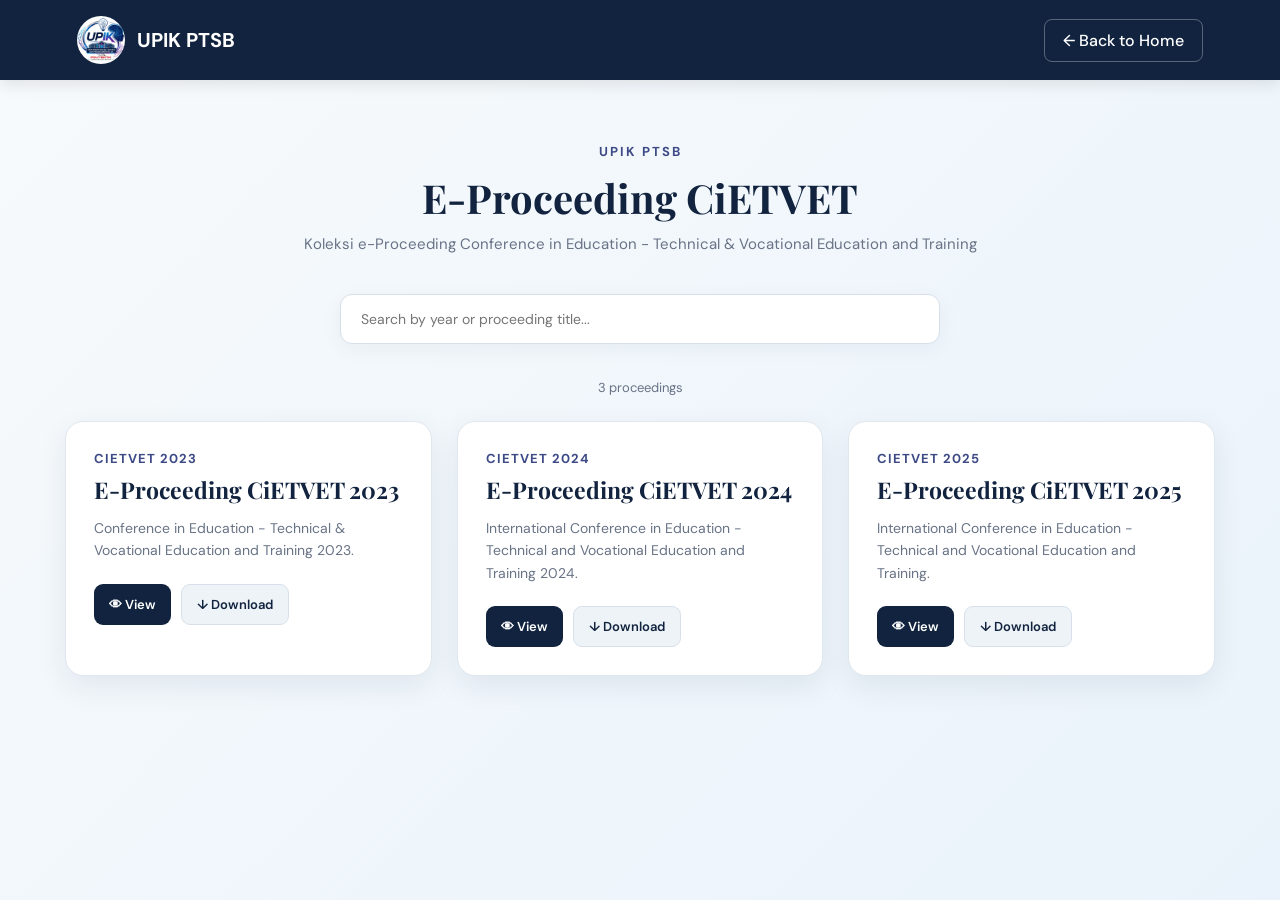
<file: e-proceeding.html>
<!DOCTYPE html>
<html lang="en">
<head>
    <meta charset="UTF-8">
    <meta name="viewport" content="width=device-width, initial-scale=1.0">
    <title>E-Proceeding CiETVET | UPIK PTSB</title>
    <link
        href="https://fonts.googleapis.com/css2?family=DM+Sans:wght@400;500;600;700&family=Playfair+Display:wght@600;700&display=swap"
        rel="stylesheet">

    <style>
        * {
            margin: 0;
            padding: 0;
            box-sizing: border-box;
        }
        body {
            font-family: "DM Sans", sans-serif;
            background: linear-gradient(135deg, #f7fafc, #eaf3fb);
            min-height: 100vh;
            color: #11233e;
        }
        header {
            height: 80px;
            background: #11233e;
            display: flex;
            align-items: center;
            justify-content: space-between;
            padding: 0 6%;
            box-shadow: 0 4px 15px rgba(0, 0, 0, 0.1);
        }
        .brand {
            display: flex;
            align-items: center;
            gap: 12px;
            text-decoration: none;
            color: white;
            font-size: 20px;
            font-weight: 700;
        }
        .brand img {
            width: 48px;
            height: 48px;
            border-radius: 50%;
            object-fit: cover;
        }
        .back-home {
            color: white;
            text-decoration: none;
            font-weight: 500;
            padding: 10px 18px;
            border: 1px solid rgba(255,255,255,0.3);
            border-radius: 8px;
            transition: 0.3s;
        }
        .back-home:hover {
            background: white;
            color: #11233e;
        }
        main {
            max-width: 1200px;
            margin: auto;
            padding: 60px 25px 80px;
        }
        .page-title {
            text-align: center;
            margin-bottom: 40px;
        }
        .page-title span {
            color: #3d4a86;
            font-size: 13px;
            font-weight: 700;
            letter-spacing: 2px;
            text-transform: uppercase;
        }
        .page-title h1 {
            font-family: "Playfair Display", serif;
            font-size: 40px;
            margin-top: 10px;
            color: #11233e;
        }
        .page-title p {
            margin-top: 10px;
            color: #687386;
            font-size: 15px;
        }
        .search-container {
            display: flex;
            justify-content: center;
            margin-bottom: 35px;
        }
        .search-box {
            width: 100%;
            max-width: 600px;
            padding: 15px 20px;
            border: 1px solid #d7e0ea;
            border-radius: 12px;
            background: white;
            font-family: "DM Sans", sans-serif;
            font-size: 14px;
            outline: none;
            box-shadow: 0 5px 20px rgba(17,35,62,0.05);
        }
        .search-box:focus {
            border-color: #5b9ecb;
            box-shadow: 0 0 0 3px rgba(91,158,203,0.12);
        }
        .result-info {
            text-align: center;
            color: #687386;
            font-size: 13px;
            margin-bottom: 25px;
        }
        .proceeding-list {
            display: grid;
            grid-template-columns: repeat(3, 1fr);
            gap: 25px;
        }
        .proceeding-card {
            background: white;
            border: 1px solid #e1e7ee;
            border-radius: 18px;
            padding: 28px;
            box-shadow: 0 10px 30px rgba(17,35,62,0.08);
            transition: 0.3s;
        }
        .proceeding-card:hover {
            transform: translateY(-5px);
            box-shadow: 0 15px 35px rgba(17,35,62,0.12);
        }
        .proceeding-icon {
            width: 60px;
            height: 60px;
            background: #11233e;
            color: white;
            border-radius: 14px;
            display: flex;
            align-items: center;
            justify-content: center;
            font-size: 28px;
            margin-bottom: 20px;
        }
        .proceeding-year {
            color: #3d4a86;
            font-size: 13px;
            font-weight: 700;
            letter-spacing: 1px;
            margin-bottom: 8px;
        }
        .proceeding-card h2 {
            font-family: "Playfair Display", serif;
            font-size: 23px;
            line-height: 1.3;
            color: #11233e;
            margin-bottom: 12px;
        }
        .proceeding-card p {
            color: #687386;
            font-size: 14px;
            line-height: 1.6;
            margin-bottom: 22px;
        }
        .button-group {
            display: flex;
            gap: 10px;
            flex-wrap: wrap;
        }
        .btn {
            text-decoration: none;
            border: none;
            padding: 11px 15px;
            border-radius: 9px;
            font-family: "DM Sans", sans-serif;
            font-size: 13px;
            font-weight: 600;
            cursor: pointer;
            transition: 0.3s;
        }
        .view-btn {
            background: #11233e;
            color: white;
        }
        .view-btn:hover {
            background: #263b5b;
        }
        .download-btn {
            background: #eef3f8;
            color: #11233e;
            border: 1px solid #d7e0ea;
        }
        .download-btn:hover {
            background: #dfe8f1;
        }
        .no-result {
            display: none;
            text-align: center;
            background: white;
            border: 1px solid #e1e7ee;
            border-radius: 18px;
            padding: 40px;
            color: #687386;
        }
        .modal {
            display: none;
            position: fixed;
            z-index: 9999;
            left: 0;
            top: 0;
            width: 100%;
            height: 100%;
            background: rgba(0,0,0,0.75);
            padding: 30px;
        }
        .modal-content {
            width: 100%;
            height: 100%;
            max-width: 1200px;
            margin: auto;
            background: white;
            border-radius: 15px;
            overflow: hidden;
            position: relative;
        }
        .modal-header {
            height: 60px;
            background: #11233e;
            color: white;
            display: flex;
            align-items: center;
            justify-content: space-between;
            padding: 0 20px;
        }
        .modal-header h3 {
            font-size: 16px;
        }
        .close-btn {
            background: none;
            border: none;
            color: white;
            font-size: 28px;
            cursor: pointer;
            line-height: 1;
        }
        .pdf-viewer {
            width: 100%;
            height: calc(100% - 60px);
            border: none;
        }
        @media (max-width: 900px) {
            .proceeding-list {
                grid-template-columns: repeat(2, 1fr);
            }
        }
        @media (max-width: 600px) {
            header {
                padding: 0 20px;
            }
            .brand span {
                font-size: 16px;
            }
            .back-home {
                font-size: 13px;
                padding: 8px 12px;
            }
            main {
                padding: 45px 15px 60px;
            }
            .page-title h1 {
                font-size: 31px;
            }
            .page-title p {
                font-size: 13px;
            }
            .proceeding-list {
                grid-template-columns: 1fr;
            }
            .proceeding-card {
                padding: 23px;
            }
            .button-group {
                flex-direction: column;
            }
            .btn {
                width: 100%;
                text-align: center;
            }
            .modal {
                padding: 10px;
            }
        }
    </style>
</head>

<body>
    <header>
        <a href="index.html" class="brand">
            <img
                src="logoupik.jpg"
                alt="UPIK PTSB"
            >
            <span>
                UPIK PTSB
            </span>
        </a>

        <a
            href="index.html"

            class="back-home"
        >
            ← Back to Home
        </a>
    </header>

    <main>
        <div class="page-title">
            <span>
                UPIK PTSB
            </span>

            <h1>
                E-Proceeding CiETVET
            </h1>

            <p>
                Koleksi e-Proceeding Conference in Education - Technical & Vocational Education and Training
            </p>
        </div>

        <div class="search-container">
            <input
                type="text"
                id="searchInput"
                class="search-box"
                placeholder="Search by year or proceeding title..."
                onkeyup="searchProceeding()"
            >
        </div>

        <div
            class="result-info"
            id="resultInfo"
        >
            3 proceedings
        </div>

        <div
            class="proceeding-list"
            id="proceedingList"
        >

            <div
                class="proceeding-card"
                data-search="2023 cietvet e-proceeding conference education technical vocational education training"
            >
                <div class="proceeding-year">
                    CIETVET 2023
                </div>

                <h2>
                    E-Proceeding CiETVET 2023
                </h2>

                <p>
                    Conference in Education - Technical & Vocational Education and Training 2023.
                </p>

                <div class="button-group">
                    <button
                        class="btn view-btn"
                        onclick="viewPDF('e-proceeding/E_PROCEEDING_CIETVET_2023.pdf', 'E-Proceeding CiETVET 2023')"
                    >
                        👁 View
                    </button>

                    <a
                        href="e-proceeding/E_PROCEEDING_CIETVET_2023.pdf"
                        download
                        class="btn download-btn"
                    >
                        ↓ Download
                    </a>
                </div>
            </div>

            <div
                class="proceeding-card"
                data-search="2024 cietvet e-proceeding international conference education technical vocational education training"
            >
                <div class="proceeding-year">
                    CIETVET 2024
                </div>

                <h2>
                    E-Proceeding CiETVET 2024
                </h2>

                <p>
                    International Conference in Education - Technical and Vocational Education and Training 2024.
                </p>

                <div class="button-group">
                    <button
                        class="btn view-btn"
                        onclick="viewPDF('e-proceeding/E_PROCEEDING_CIETVET_2024.pdf', 'E-Proceeding CiETVET 2024')"
                    >
                        👁 View
                    </button>

                    <a
                        href="e-proceeding/E_PROCEEDING_CIETVET_2024.pdf"
                        download
                        class="btn download-btn"
                    >
                        ↓ Download
                    </a>
                </div>
            </div>

            <div
                class="proceeding-card"
                data-search="2025 cietvet e-proceeding international conference education technical vocational education training"
            >
                <div class="proceeding-year">
                    CIETVET 2025
                </div>

                <h2>
                    E-Proceeding CiETVET 2025
                </h2>

                <p>
                    International Conference in Education - Technical and Vocational Education and Training.
                </p>


                <div class="button-group">
                    <button
                        class="btn view-btn"
                        onclick="viewPDF('e-proceeding/E_PROCEEDING_ICIETVET_2025.pdf', 'E-Proceeding CiETVET 2025')"
                    >
                        👁 View
                    </button>

                    <a
                        href="e-proceeding/E_PROCEEDING_ICIETVET_2025.pdf"
                        download
                        class="btn download-btn"
                    >
                        ↓ Download
                    </a>
                </div>
            </div>
        </div>

        <div
            class="no-result"
            id="noResult"
        >
            No proceeding found.
        </div>
    </main>

    <div
        class="modal"
        id="pdfModal"
    >
        <div class="modal-content">
            <div class="modal-header">
                <h3 id="pdfTitle">
                    E-Proceeding
                </h3>

                <button
                    class="close-btn"
                    onclick="closePDF()"
                >
                    ×
                </button>
            </div>

            <iframe
                id="pdfViewer"
                class="pdf-viewer"
                src=""
            >
            </iframe>
        </div>
    </div>

    <script>
        function searchProceeding() {
            const input =
                document
                .getElementById("searchInput")
                .value
                .toLowerCase()
                .trim();
            const cards =
                document
                .querySelectorAll(".proceeding-card");
            let visible = 0;
            cards.forEach(function(card) {
                const text =
                    card
                    .getAttribute("data-search")
                    .toLowerCase();
                if (text.includes(input)) {
                    card.style.display = "";
                    visible++;
                } else {
                    card.style.display = "none";
                }
            });
            document
                .getElementById("resultInfo")
                .textContent =
                visible +
                (visible === 1
                    ? " proceeding"
                    : " proceedings");
            if (visible === 0) {
                document
                    .getElementById("noResult")
                    .style.display = "block";
            } else {
                document
                    .getElementById("noResult")
                    .style.display = "none";
            }
        }
        function viewPDF(file, title) {
            document
                .getElementById("pdfTitle")
                .textContent = title;
            document
                .getElementById("pdfViewer")
                .src = file;
            document
                .getElementById("pdfModal")
                .style.display = "block";
            document.body.style.overflow = "hidden";
        }
        function closePDF() {
            document
                .getElementById("pdfModal")
                .style.display = "none";
            document
                .getElementById("pdfViewer")
                .src = "";
            document.body.style.overflow = "auto";

        }
        window.onclick = function(event) {
            const modal =
                document.getElementById("pdfModal");
            if (event.target === modal) {
                closePDF();
            }
        };
        document.addEventListener(
            "keydown",
            function(event) {
                if (event.key === "Escape") {
                    closePDF();
                }
            }
        );
    </script>
</body>
</html>
</file>
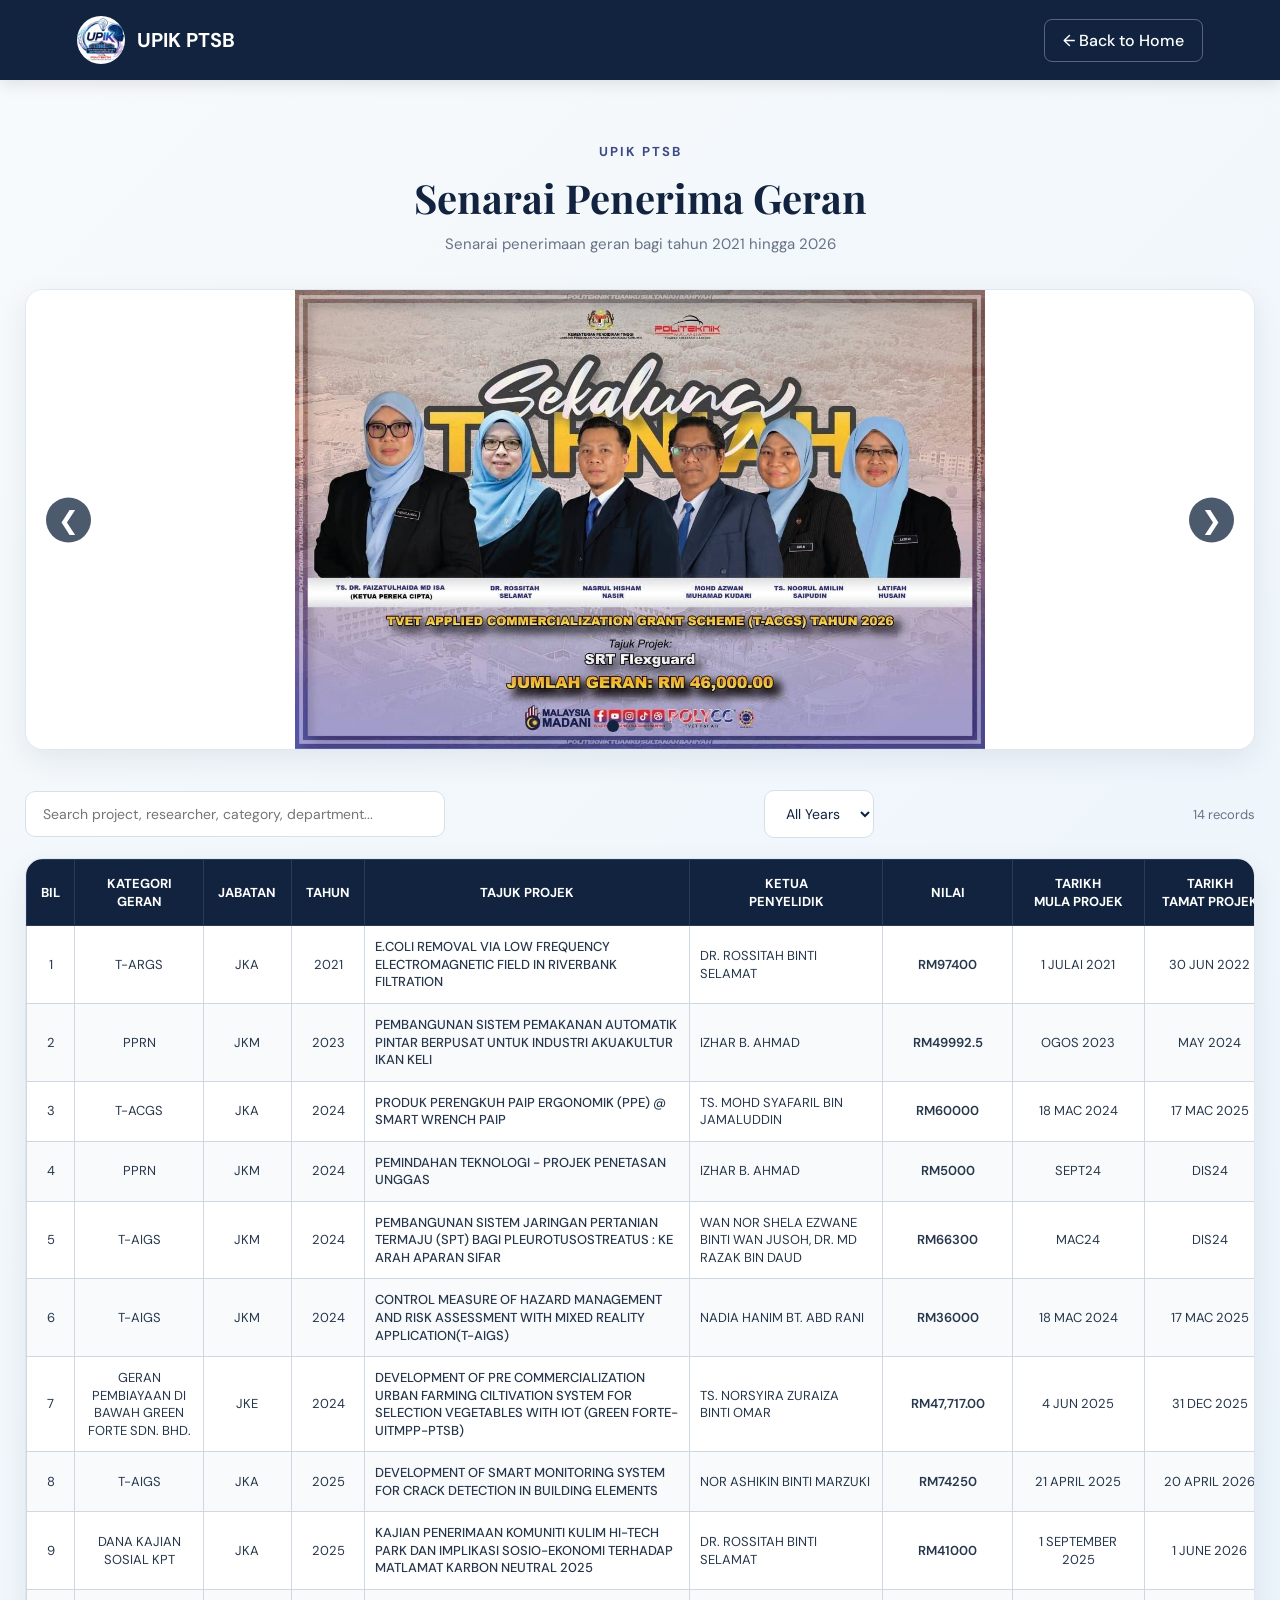
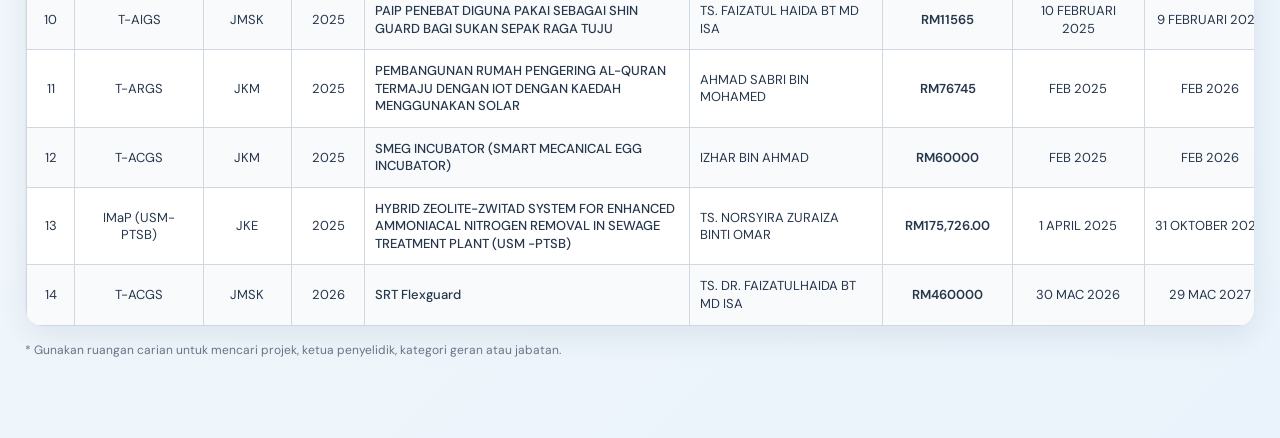
<file: senaraiPenerimaGeran.html>
<!DOCTYPE html>
<html lang="en">

<head>

    <meta charset="UTF-8">

    <meta name="viewport" content="width=device-width, initial-scale=1.0">

    <title>Senarai Penerima Geran | UPIK PTSB</title>

    <link
        href="https://fonts.googleapis.com/css2?family=DM+Sans:wght@400;500;600;700&family=Playfair+Display:wght@600;700&display=swap"
        rel="stylesheet">

    <style>

        * {
            margin: 0;
            padding: 0;
            box-sizing: border-box;
        }


        body {
            font-family: "DM Sans", sans-serif;
            background: linear-gradient(135deg, #f7fafc, #eaf3fb);
            min-height: 100vh;
            color: #11233e;
        }


        /* HEADER */

        header {
            height: 80px;
            background: #11233e;
            display: flex;
            align-items: center;
            justify-content: space-between;
            padding: 0 6%;
            box-shadow: 0 4px 15px rgba(0, 0, 0, 0.1);
        }


        .brand {
            display: flex;
            align-items: center;
            gap: 12px;
            text-decoration: none;
            color: white;
            font-size: 20px;
            font-weight: 700;
        }


        .brand img {
            width: 48px;
            height: 48px;
            border-radius: 50%;
            object-fit: cover;
        }


        .back-home {
            color: white;
            text-decoration: none;
            font-weight: 500;
            padding: 10px 18px;
            border: 1px solid rgba(255,255,255,0.3);
            border-radius: 8px;
            transition: 0.3s;
        }


        .back-home:hover {
            background: white;
            color: #11233e;
        }


        /* MAIN */

        main {
            max-width: 1400px;
            margin: auto;
            padding: 60px 25px 80px;
        }


        /* PAGE TITLE */

        .page-title {
            text-align: center;
            margin-bottom: 35px;
        }


        .page-title span {
            color: #3d4a86;
            font-size: 13px;
            font-weight: 700;
            letter-spacing: 2px;
            text-transform: uppercase;
        }


        .page-title h1 {
            font-family: "Playfair Display", serif;
            font-size: 40px;
            margin-top: 10px;
            color: #11233e;
        }


        .page-title p {
            margin-top: 10px;
            color: #687386;
            font-size: 15px;
        }


        /* ============================== */
        /* SLIDESHOW */
        /* ============================== */

        .slideshow {
            width: 100%;
            max-width: 1400px;
            aspect-ratio: 16 / 6;
            margin: 0 auto 40px;
            position: relative;
            overflow: hidden;
            border-radius: 18px;
            background: white;
            border: 1px solid #e1e7ee;
            box-shadow: 0 10px 30px rgba(17,35,62,0.08);
        }


        .slide {
            display: none;
            width: 100%;
            height: 100%;
        }


        .slide.active {
            display: block;
        }


        /* IMAGE FIT */

        .slide img {
            width: 100%;
            height: 100%;
            object-fit: contain;
            display: block;
            background: white;
        }


        /* PREVIOUS & NEXT BUTTON */

        .prev,
        .next {
            position: absolute;
            top: 50%;
            transform: translateY(-50%);
            width: 45px;
            height: 45px;
            border: none;
            border-radius: 50%;
            background: rgba(17,35,62,0.75);
            color: white;
            font-size: 25px;
            cursor: pointer;
            transition: 0.3s;
            z-index: 2;
        }


        .prev {
            left: 20px;
        }


        .next {
            right: 20px;
        }


        .prev:hover,
        .next:hover {
            background: #11233e;
        }


        /* DOTS */

        .dots {
            position: absolute;
            bottom: 18px;
            left: 50%;
            transform: translateX(-50%);
            display: flex;
            gap: 8px;
            z-index: 3;
        }


        .dot {
            width: 10px;
            height: 10px;
            background: rgba(17,35,62,0.35);
            border-radius: 50%;
            cursor: pointer;
            transition: 0.3s;
        }


        .dot.active {
            background: #11233e;
            transform: scale(1.2);
        }


        /* ============================== */
        /* SEARCH */
        /* ============================== */

        .toolbar {
            display: flex;
            justify-content: space-between;
            align-items: center;
            gap: 15px;
            margin-bottom: 20px;
        }


        .search-box {
            width: 100%;
            max-width: 420px;
            padding: 13px 17px;
            border: 1px solid #d7e0ea;
            border-radius: 10px;
            background: white;
            font-family: "DM Sans", sans-serif;
            font-size: 14px;
            outline: none;
        }


        .search-box:focus {
            border-color: #5b9ecb;
            box-shadow: 0 0 0 3px rgba(91,158,203,0.12);
        }


        /* YEAR FILTER */

        .year-filter {
            padding: 13px 17px;
            border: 1px solid #d7e0ea;
            border-radius: 10px;
            background: white;
            color: #11233e;
            font-family: "DM Sans", sans-serif;
            font-size: 14px;
            outline: none;
            cursor: pointer;
        }


        .year-filter:focus {
            border-color: #5b9ecb;
            box-shadow: 0 0 0 3px rgba(91,158,203,0.12);
        }


        .info {
            color: #687386;
            font-size: 13px;
            white-space: nowrap;
        }


        /* ============================== */
        /* TABLE CARD */
        /* ============================== */

        .table-card {
            background: white;
            border: 1px solid #e1e7ee;
            border-radius: 18px;
            box-shadow: 0 10px 30px rgba(17,35,62,0.08);
            overflow: hidden;
        }


        .table-wrapper {
            width: 100%;
            overflow-x: auto;
        }


        table {
            width: 100%;
            min-width: 1250px;
            border-collapse: collapse;
        }


        th {
            background: #11233e;
            color: white;
            padding: 15px 10px;
            border: 1px solid #263b5b;
            font-size: 13px;
            text-align: center;
            vertical-align: middle;
            line-height: 1.35;
        }


        td {
            padding: 12px 10px;
            border: 1px solid #cfd7e1;
            color: #26364b;
            font-size: 13px;
            line-height: 1.35;
            vertical-align: middle;
        }


        tbody tr:nth-child(even) {
            background: #f8fafc;
        }


        tbody tr:hover {
            background: #eef5fb;
        }


        .center {
            text-align: center;
        }


        .project {
            text-align: left;
            font-weight: 500;
        }


        .researcher {
            text-align: left;
        }


        .amount {
            text-align: center;
            white-space: nowrap;
            font-weight: 600;
        }


        .date {
            text-align: center;
            min-width: 115px;
        }


        th:nth-child(1), td:nth-child(1) {
            width: 50px;
        }

        th:nth-child(2), td:nth-child(2) {
            width: 135px;
        }

        th:nth-child(3), td:nth-child(3) {
            width: 90px;
        }

        th:nth-child(4), td:nth-child(4) {
            width: 75px;
        }

        th:nth-child(5), td:nth-child(5) {
            width: 360px;
        }

        th:nth-child(6), td:nth-child(6) {
            width: 210px;
        }

        th:nth-child(7), td:nth-child(7) {
            width: 135px;
        }

        th:nth-child(8), td:nth-child(8) {
            width: 135px;
        }

        th:nth-child(9), td:nth-child(9) {
            width: 135px;
        }


        .note {
            margin-top: 15px;
            color: #687386;
            font-size: 12px;
        }


        /* ============================== */
        /* RESPONSIVE */
        /* ============================== */

        @media (max-width: 768px) {

            header {
                padding: 0 20px;
            }


            .brand span {
                font-size: 16px;
            }


            .back-home {
                font-size: 13px;
                padding: 8px 12px;
            }


            main {
                padding: 45px 15px 60px;
            }


            .page-title h1 {
                font-size: 31px;
            }


            .page-title p {
                font-size: 13px;
            }


            /* MOBILE SLIDESHOW */

            .slideshow {
                aspect-ratio: 4 / 3;
                margin-bottom: 30px;
                border-radius: 14px;
            }


            .slide img {
                object-fit: contain;
            }


            .prev,
            .next {
                width: 38px;
                height: 38px;
                font-size: 20px;
            }


            .prev {
                left: 10px;
            }


            .next {
                right: 10px;
            }


            .dots {
                bottom: 12px;
            }


            .dot {
                width: 8px;
                height: 8px;
            }


            .toolbar {
                flex-direction: column;
                align-items: stretch;
            }


            .search-box {
                max-width: none;
            }


            .year-filter {
                width: 100%;
            }


            .info {
                text-align: center;
            }

        }

    </style>

</head>


<body>


    <!-- ============================== -->
    <!-- HEADER -->
    <!-- ============================== -->

    <header>

        <a href="index.html" class="brand">

            <img
                src="img/logoupik.jpg"
                alt="UPIK PTSB"
            >

            <span>
                UPIK PTSB
            </span>

        </a>


        <a
            href="index.html"
            class="back-home"
        >
            ← Back to Home
        </a>

    </header>


    <!-- ============================== -->
    <!-- MAIN -->
    <!-- ============================== -->

    <main>


        <!-- PAGE TITLE -->

        <div class="page-title">

            <span>
                UPIK PTSB
            </span>

            <h1>
                Senarai Penerima Geran
            </h1>

            <p>
                Senarai penerimaan geran bagi tahun 2021 hingga 2026
            </p>

        </div>


        <!-- ============================== -->
        <!-- 4 IMAGE SLIDESHOW -->
        <!-- ============================== -->

        <div class="slideshow">


            <!-- IMAGE 1 -->

            <div class="slide active">

                <img
                    src="g1.jpg"
                    alt="Geran 1"
                >

            </div>


            <!-- IMAGE 2 -->

            <div class="slide">

                <img
                    src="g2.jpg"
                    alt="Geran 2"
                >

            </div>


            <!-- IMAGE 3 -->

            <div class="slide">

                <img
                    src="g3.jpg"
                    alt="Geran 3"
                >

            </div>


            <!-- IMAGE 4 -->

            <div class="slide">

                <img
                    src="g4.jpg"
                    alt="Geran 4"
                >

            </div>

            <button
                class="prev"
                onclick="changeSlide(-1)"
            >
                &#10094;
            </button>

            <button
                class="next"
                onclick="changeSlide(1)"
            >
                &#10095;
            </button>

            <div class="dots">

                <span
                    class="dot active"
                    onclick="currentSlide(1)"
                ></span>

                <span
                    class="dot"
                    onclick="currentSlide(2)"
                ></span>

                <span
                    class="dot"
                    onclick="currentSlide(3)"
                ></span>

                <span
                    class="dot"
                    onclick="currentSlide(4)"
                ></span>

            </div>


        </div>

        <div class="toolbar">


            <input
                type="text"
                id="searchInput"
                class="search-box"
                placeholder="Search project, researcher, category, department..."
                onkeyup="searchTable()"
            >

            <select
                id="yearFilter"
                class="year-filter"
                onchange="searchTable()"
            >

                <option value="all">
                    All Years
                </option>
                <option value="2021">
                    2021
                </option>
                <option value="2023">
                    2023
                </option>
                <option value="2024">
                    2024
                </option>
                <option value="2025">
                    2025
                </option>
                <option value="2026">
                    2026
                </option>
            </select>


            <div
                class="info"
                id="resultInfo"
            >
                14 records
            </div>
        </div>

        <div class="table-card">
            <div class="table-wrapper">
                <table id="grantTable">
                    <thead>
                        <tr>
                            <th>
                                BIL
                            </th>

                            <th>
                                KATEGORI<br>GERAN
                            </th>

                            <th>
                                JABATAN
                            </th>

                            <th>
                                TAHUN
                            </th>

                            <th>
                                TAJUK PROJEK
                            </th>

                            <th>
                                KETUA<br>PENYELIDIK
                            </th>

                            <th>
                                NILAI
                            </th>

                            <th>
                                TARIKH<br>MULA PROJEK
                            </th>

                            <th>
                                TARIKH<br>TAMAT PROJEK
                            </th>
                        </tr>
                    </thead>

                    <tbody>
                        <tr>
                            <td class="center">
                                1
                            </td>

                            <td class="center">
                                T-ARGS
                            </td>

                            <td class="center">
                                JKA
                            </td>

                            <td class="center">
                                2021
                            </td>

                            <td class="project">
                                E.COLI REMOVAL VIA LOW FREQUENCY ELECTROMAGNETIC FIELD IN RIVERBANK FILTRATION
                            </td>

                            <td class="researcher">
                                DR. ROSSITAH BINTI SELAMAT
                            </td>

                            <td class="amount">
                                RM97400
                            </td>

                            <td class="date">
                                1 JULAI 2021
                            </td>

                            <td class="date">
                                30 JUN 2022
                            </td>
                        </tr>

                        <tr>
                            <td class="center">
                                2
                            </td>

                            <td class="center">
                                PPRN
                            </td>

                            <td class="center">
                                JKM
                            </td>

                            <td class="center">
                                2023
                            </td>

                            <td class="project">
                                PEMBANGUNAN SISTEM PEMAKANAN AUTOMATIK PINTAR BERPUSAT UNTUK INDUSTRI AKUAKULTUR IKAN KELI
                            </td>

                            <td class="researcher">
                                IZHAR B. AHMAD
                            </td>

                            <td class="amount">
                                RM49992.5
                            </td>

                            <td class="date">
                                OGOS 2023
                            </td>

                            <td class="date">
                                MAY 2024
                            </td>

                        </tr>


                        <tr>

                            <td class="center">
                                3
                            </td>

                            <td class="center">
                                T-ACGS
                            </td>

                            <td class="center">
                                JKA
                            </td>

                            <td class="center">
                                2024
                            </td>

                            <td class="project">
                                PRODUK PERENGKUH PAIP ERGONOMIK (PPE) @ SMART WRENCH PAIP
                            </td>

                            <td class="researcher">
                                TS. MOHD SYAFARIL BIN JAMALUDDIN
                            </td>

                            <td class="amount">
                                RM60000
                            </td>

                            <td class="date">
                                18 MAC 2024
                            </td>

                            <td class="date">
                                17 MAC 2025
                            </td>

                        </tr>


                        <tr>

                            <td class="center">
                                4
                            </td>

                            <td class="center">
                                PPRN
                            </td>

                            <td class="center">
                                JKM
                            </td>

                            <td class="center">
                                2024
                            </td>

                            <td class="project">
                                PEMINDAHAN TEKNOLOGI - PROJEK PENETASAN UNGGAS
                            </td>

                            <td class="researcher">
                                IZHAR B. AHMAD
                            </td>

                            <td class="amount">
                                RM5000
                            </td>

                            <td class="date">
                                SEPT24
                            </td>

                            <td class="date">
                                DIS24
                            </td>

                        </tr>


                        <tr>

                            <td class="center">
                                5
                            </td>

                            <td class="center">
                                T-AIGS
                            </td>

                            <td class="center">
                                JKM
                            </td>

                            <td class="center">
                                2024
                            </td>

                            <td class="project">
                                PEMBANGUNAN SISTEM JARINGAN PERTANIAN TERMAJU (SPT) BAGI PLEUROTUSOSTREATUS : KE ARAH APARAN SIFAR
                            </td>

                            <td class="researcher">
                                WAN NOR SHELA EZWANE BINTI WAN JUSOH, DR. MD RAZAK BIN DAUD
                            </td>

                            <td class="amount">
                                RM66300
                            </td>

                            <td class="date">
                                MAC24
                            </td>

                            <td class="date">
                                DIS24
                            </td>

                        </tr>


                        <tr>

                            <td class="center">
                                6
                            </td>

                            <td class="center">
                                T-AIGS
                            </td>

                            <td class="center">
                                JKM
                            </td>

                            <td class="center">
                                2024
                            </td>

                            <td class="project">
                                CONTROL MEASURE OF HAZARD MANAGEMENT AND RISK ASSESSMENT WITH MIXED REALITY APPLICATION(T-AIGS)
                            </td>

                            <td class="researcher">
                                NADIA HANIM BT. ABD RANI
                            </td>

                            <td class="amount">
                                RM36000
                            </td>

                            <td class="date">
                                18 MAC 2024
                            </td>

                            <td class="date">
                                17 MAC 2025
                            </td>

                        </tr>


                        <tr>

                            <td class="center">
                                7
                            </td>

                            <td class="center">
                                GERAN PEMBIAYAAN DI BAWAH GREEN FORTE SDN. BHD.
                            </td>

                            <td class="center">
                                JKE
                            </td>

                            <td class="center">
                                2024
                            </td>

                            <td class="project">
                                DEVELOPMENT OF PRE COMMERCIALIZATION URBAN FARMING CILTIVATION SYSTEM FOR SELECTION VEGETABLES WITH IOT (GREEN FORTE-UITMPP-PTSB)
                            </td>

                            <td class="researcher">
                                TS. NORSYIRA ZURAIZA BINTI OMAR
                            </td>

                            <td class="amount">
                                RM47,717.00
                            </td>

                            <td class="date">
                                4 JUN 2025
                            </td>

                            <td class="date">
                                31 DEC 2025
                            </td>

                        </tr>


                        <tr>

                            <td class="center">
                                8
                            </td>

                            <td class="center">
                                T-AIGS
                            </td>

                            <td class="center">
                                JKA
                            </td>

                            <td class="center">
                                2025
                            </td>

                            <td class="project">
                                DEVELOPMENT OF SMART MONITORING SYSTEM FOR CRACK DETECTION IN BUILDING ELEMENTS
                            </td>

                            <td class="researcher">
                                NOR ASHIKIN BINTI MARZUKI
                            </td>

                            <td class="amount">
                                RM74250
                            </td>

                            <td class="date">
                                21 APRIL 2025
                            </td>

                            <td class="date">
                                20 APRIL 2026
                            </td>

                        </tr>


                        <tr>

                            <td class="center">
                                9
                            </td>

                            <td class="center">
                                DANA KAJIAN SOSIAL KPT
                            </td>

                            <td class="center">
                                JKA
                            </td>

                            <td class="center">
                                2025
                            </td>

                            <td class="project">
                                KAJIAN PENERIMAAN KOMUNITI KULIM HI-TECH PARK DAN IMPLIKASI SOSIO-EKONOMI TERHADAP MATLAMAT KARBON NEUTRAL 2025
                            </td>

                            <td class="researcher">
                                DR. ROSSITAH BINTI SELAMAT
                            </td>

                            <td class="amount">
                                RM41000
                            </td>

                            <td class="date">
                                1 SEPTEMBER 2025
                            </td>

                            <td class="date">
                                1 JUNE 2026
                            </td>

                        </tr>


                        <tr>

                            <td class="center">
                                10
                            </td>

                            <td class="center">
                                T-AIGS
                            </td>

                            <td class="center">
                                JMSK
                            </td>

                            <td class="center">
                                2025
                            </td>

                            <td class="project">
                                PAIP PENEBAT DIGUNA PAKAI SEBAGAI SHIN GUARD BAGI SUKAN SEPAK RAGA TUJU
                            </td>

                            <td class="researcher">
                                TS. FAIZATUL HAIDA BT MD ISA
                            </td>

                            <td class="amount">
                                RM11565
                            </td>

                            <td class="date">
                                10 FEBRUARI 2025
                            </td>

                            <td class="date">
                                9 FEBRUARI 2026
                            </td>

                        </tr>


                        <tr>

                            <td class="center">
                                11
                            </td>

                            <td class="center">
                                T-ARGS
                            </td>

                            <td class="center">
                                JKM
                            </td>

                            <td class="center">
                                2025
                            </td>

                            <td class="project">
                                PEMBANGUNAN RUMAH PENGERING AL-QURAN TERMAJU DENGAN IOT DENGAN KAEDAH MENGGUNAKAN SOLAR
                            </td>

                            <td class="researcher">
                                AHMAD SABRI BIN MOHAMED
                            </td>

                            <td class="amount">
                                RM76745
                            </td>

                            <td class="date">
                                FEB 2025
                            </td>

                            <td class="date">
                                FEB 2026
                            </td>

                        </tr>


                        <tr>

                            <td class="center">
                                12
                            </td>

                            <td class="center">
                                T-ACGS
                            </td>

                            <td class="center">
                                JKM
                            </td>

                            <td class="center">
                                2025
                            </td>

                            <td class="project">
                                SMEG INCUBATOR (SMART MECANICAL EGG INCUBATOR)
                            </td>

                            <td class="researcher">
                                IZHAR BIN AHMAD
                            </td>

                            <td class="amount">
                                RM60000
                            </td>

                            <td class="date">
                                FEB 2025
                            </td>

                            <td class="date">
                                FEB 2026
                            </td>

                        </tr>


                        <tr>

                            <td class="center">
                                13
                            </td>

                            <td class="center">
                                IMaP (USM-PTSB)
                            </td>

                            <td class="center">
                                JKE
                            </td>

                            <td class="center">
                                2025
                            </td>

                            <td class="project">
                                HYBRID ZEOLITE-ZWITAD SYSTEM FOR ENHANCED AMMONIACAL NITROGEN REMOVAL IN SEWAGE TREATMENT PLANT (USM -PTSB)
                            </td>

                            <td class="researcher">
                                TS. NORSYIRA ZURAIZA BINTI OMAR
                            </td>

                            <td class="amount">
                                RM175,726.00
                            </td>

                            <td class="date">
                                1 APRIL 2025
                            </td>

                            <td class="date">
                                31 OKTOBER 2026
                            </td>

                        </tr>


                        <tr>

                            <td class="center">
                                14
                            </td>

                            <td class="center">
                                T-ACGS
                            </td>

                            <td class="center">
                                JMSK
                            </td>

                            <td class="center">
                                2026
                            </td>

                            <td class="project">
                                SRT Flexguard
                            </td>

                            <td class="researcher">
                                TS. DR. FAIZATULHAIDA BT MD ISA
                            </td>

                            <td class="amount">
                                RM460000
                            </td>

                            <td class="date">
                                30 MAC 2026
                            </td>

                            <td class="date">
                                29 MAC 2027
                            </td>

                        </tr>


                    </tbody>

                </table>

            </div>

        </div>


        <!-- NOTE -->

        <div class="note">

            * Gunakan ruangan carian untuk mencari projek, ketua penyelidik, kategori geran atau jabatan.

        </div>


    </main>


    <!-- ============================== -->
    <!-- JAVASCRIPT -->
    <!-- ============================== -->

    <script>


        /* ============================== */
        /* SEARCH TABLE */
        /* ============================== */

        function searchTable() {


            const input = document
                .getElementById("searchInput")
                .value
                .toLowerCase();


            const selectedYear = document
                .getElementById("yearFilter")
                .value;


            const rows = document
                .querySelectorAll("#grantTable tbody tr");


            let visible = 0;


            rows.forEach(function(row) {


                const text = row
                    .textContent
                    .toLowerCase();


                const year = row
                    .querySelector("td:nth-child(4)")
                    .textContent
                    .trim();


                const matchesSearch =
                    text.includes(input);


                const matchesYear =
                    selectedYear === "all" ||
                    year === selectedYear;


                if (matchesSearch && matchesYear) {

                    row.style.display = "";

                    visible++;

                } else {

                    row.style.display = "none";

                }


            });


            document
                .getElementById("resultInfo")
                .textContent =
                visible +
                (visible === 1 ? " record" : " records");

        }


        /* ============================== */
        /* SLIDESHOW */
        /* ============================== */

        let slideIndex = 1;


        showSlide(slideIndex);


        function changeSlide(n) {

            showSlide(slideIndex += n);

        }


        function currentSlide(n) {

            showSlide(slideIndex = n);

        }


        function showSlide(n) {


            const slides =
                document.querySelectorAll(".slide");


            const dots =
                document.querySelectorAll(".dot");


            if (n > slides.length) {

                slideIndex = 1;

            }


            if (n < 1) {

                slideIndex = slides.length;

            }


            slides.forEach(function(slide) {

                slide.classList.remove("active");

            });


            dots.forEach(function(dot) {

                dot.classList.remove("active");

            });


            slides[slideIndex - 1]
                .classList.add("active");


            dots[slideIndex - 1]
                .classList.add("active");

        }


        /* AUTO SLIDESHOW */

        setInterval(function() {

            changeSlide(1);

        }, 5000);


    </script>


</body>

</html>
</file>
